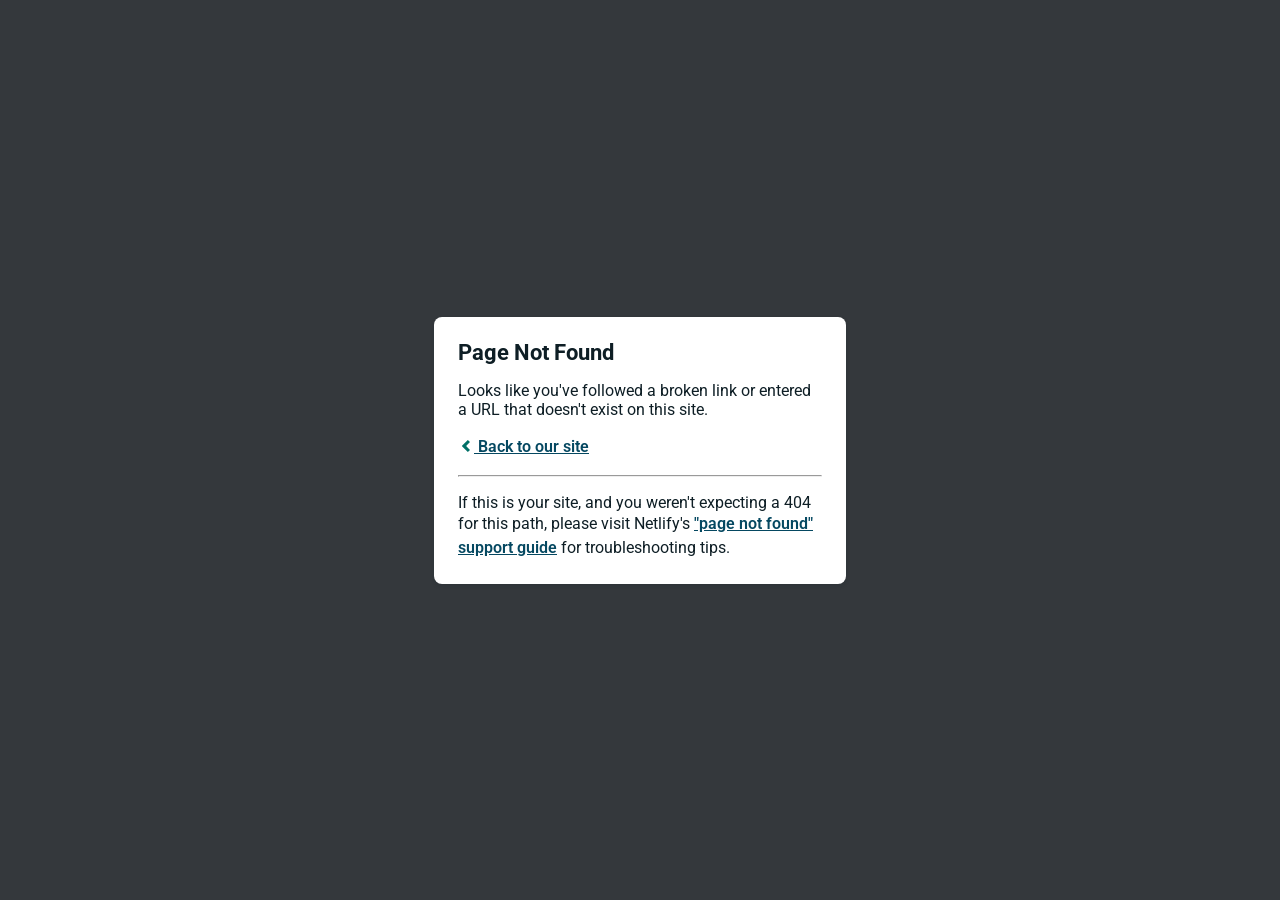
<file: Seyi app/assets/img/portfolio/index.html>
<!DOCTYPE html>
<html>
  <head>
    <meta charset="utf-8">
    <meta name="viewport" content="width=device-width, initial-scale=1.0, maximum-scale=1.0, user-scalable=no">

    <title>Page Not Found</title>
    <link href='https://fonts.googleapis.com/css?family=Roboto:400,700&subset=latin,latin-ext' rel='stylesheet' type='text/css'>
    <style>
    body {
      font-family: -apple-system, BlinkMacSystemFont, "Segoe UI", Roboto, Helvetica, Arial, sans-serif, "Apple Color Emoji", "Segoe UI Emoji", "Segoe UI Symbol";
      background: rgb(52, 56, 60);
      color: white;
      overflow: hidden;
      margin: 0;
      padding: 0;
    }

    h1 {
      margin: 0;
      font-size: 22px;
      line-height: 24px;
    }

    .main {
      position: relative;
      display: flex;
      flex-direction: column;
      align-items: center;
      justify-content: center;
      height: 100vh;
      width: 100vw;
    }

    .card {
      position: relative;
      display: flex;
      flex-direction: column;
      width: 75%;
      max-width: 364px;
      padding: 24px;
      background: white;
      color: rgb(14, 30, 37);
      border-radius: 8px;
      box-shadow: 0 2px 4px 0 rgba(14, 30, 37, .16);
    }

    a {
      margin: 0;
      font-weight: 600;
      line-height: 24px;
      color: #054861;
    }

    a svg {
      position: relative;
      top: 2px;
    }

    a:hover,
    a:focus {
      text-decoration: none;
    }

    a:hover svg path{
      fill: #007067;
    }

    p:last-of-type {
      margin-bottom: 0;
    }

    </style>
  </head>
  <body>
    <div class="main">
      <div class="card">
        <div class="header">
          <h1>Page Not Found</h1>
        </div>
        <div class="body">
          <p>Looks like you've followed a broken link or entered a URL that doesn't exist on this site.</p>
          <p>
            <a id="back-link" href="/">
              <svg xmlns="http://www.w3.org/2000/svg" width="16" height="16" viewBox="0 0 16 16">
                <path fill="#007067" d="M11.9998836,4.09370803 L8.55809517,7.43294953 C8.23531459,7.74611298 8.23531459,8.25388736 8.55809517,8.56693769 L12,11.9062921 L9.84187871,14 L4.24208544,8.56693751 C3.91930485,8.25388719 3.91930485,7.74611281 4.24208544,7.43294936 L9.84199531,2 L11.9998836,4.09370803 Z"/>
              </svg>
              Back to our site
             </a>
          </p>
          <hr><p>If this is your site, and you weren't expecting a 404 for this path, please visit Netlify's <a href="https://answers.netlify.com/t/support-guide-i-ve-deployed-my-site-but-i-still-see-page-not-found/125?utm_source=404page&utm_campaign=community_tracking">"page not found" support guide</a> for troubleshooting tips.
          </p>
        </div>
      </div>
    </div>
    <script>
      (function() {
        if (document.referrer && document.location.host && document.referrer.match(new RegExp("^https?://" + document.location.host))) {
          document.getElementById("back-link").setAttribute("href", document.referrer);
        }
      })();
    </script>
  </body>
</html>
</file>
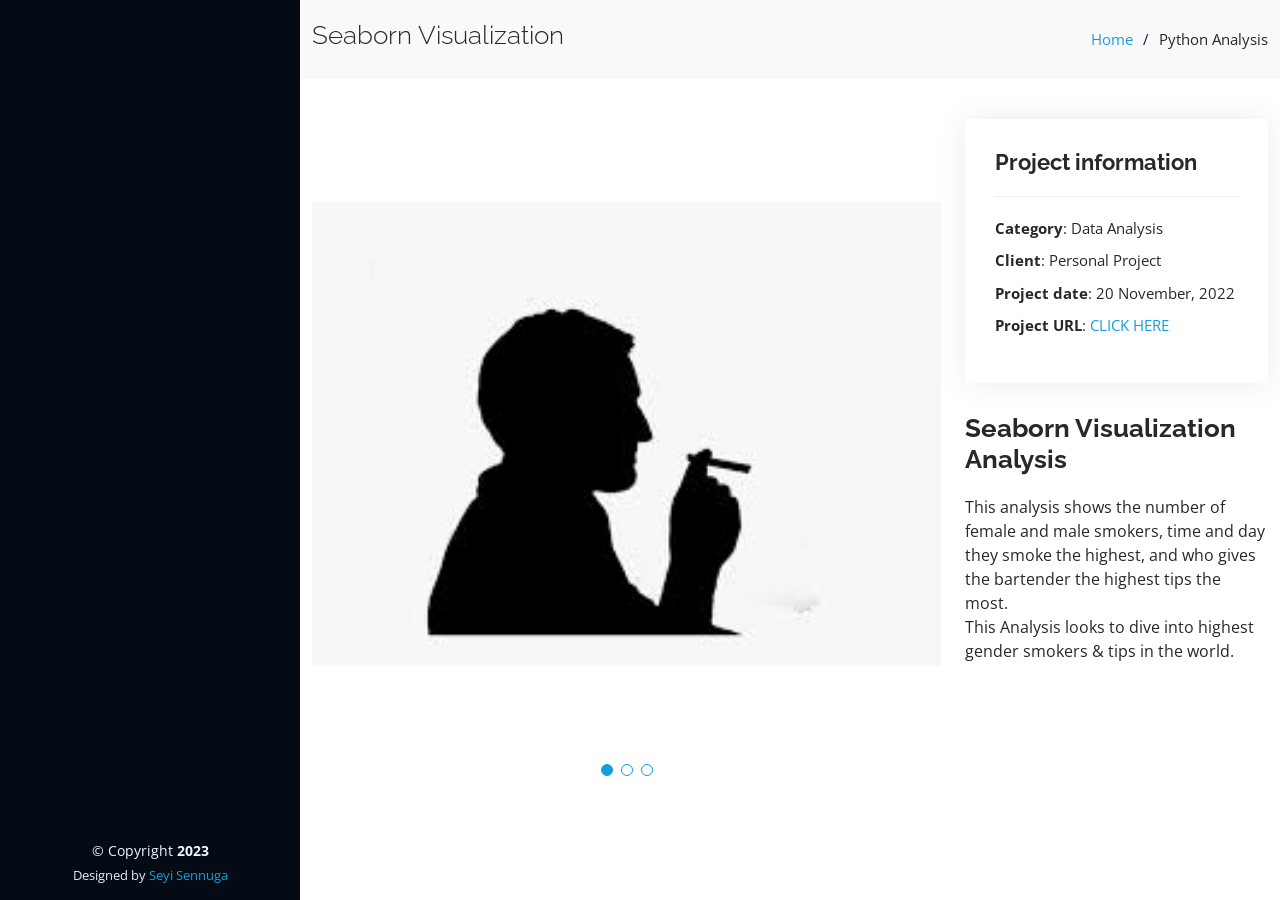
<file: Seyi app/chicagocrime.html>
<!DOCTYPE html>
<html lang="en">



<head>
  <meta charset="utf-8">
  <meta content="width=device-width, initial-scale=1.0" name="viewport">

  <title>Highest No. of smoking genders </title>
  <meta content="" name="description">
  <meta content="" name="keywords">

  <!-- Favicons -->
  <link href="assets/img/Gtech 3d.png" rel="icon">
  <link href="assets/img/apple-touch-icon.png" rel="apple-touch-icon">

  <!-- Google Fonts -->
  <link href="https://fonts.googleapis.com/css?family=Open+Sans:300,300i,400,400i,600,600i,700,700i|Raleway:300,300i,400,400i,500,500i,600,600i,700,700i|Poppins:300,300i,400,400i,500,500i,600,600i,700,700i" rel="stylesheet">

  <!-- Vendor CSS Files -->
  <link href="assets/vendor/aos/aos.css" rel="stylesheet">
  <link href="assets/vendor/bootstrap/css/bootstrap.min.css" rel="stylesheet">
  <link href="assets/vendor/bootstrap-icons/bootstrap-icons.css" rel="stylesheet">
  <link href="assets/vendor/boxicons/css/boxicons.min.css" rel="stylesheet">
  <link href="assets/vendor/glightbox/css/glightbox.min.css" rel="stylesheet">
  <link href="assets/vendor/swiper/swiper-bundle.min.css" rel="stylesheet">

  <!-- Template Main CSS File -->
  <link href="assets/css/style.css" rel="stylesheet">

  <!-- =======================================================
  * Template Name: iPortfolio - v3.9.1
  * Template URL: https://bootstrapmade.com/iportfolio-bootstrap-portfolio-websites-template/
  * Author: BootstrapMade.com
  * License: https://bootstrapmade.com/license/
  ======================================================== -->
</head>

<body>

  <!-- ======= Mobile nav toggle button ======= -->
  <i class="bi bi-list mobile-nav-toggle d-xl-none"></i>

  <!-- ======= Header ======= -->
  <header id="header">
    <div class="d-flex flex-column">

      <div class="profile">
        <!-- <img src="assets/img/Mypics.jpg" alt="" class="img-fluid rounded-circle"> -->
        <!-- <h1 class="text-light"><a href="index-2.html">Seyi Sennuga</a></h1> -->
        <!-- <div class="social-links mt-3 text-center"> -->
          <!-- <a href="https://twitter.com/D_Gentle01" class="twitter"><i class="bx bxl-twitter"></i></a> -->
          <!-- <a href="#" class="facebook"><i class="bx bxl-facebook"></i></a> -->
          <!-- <a href="#" class="instagram"><i class="bx bxl-instagram"></i></a> -->
          <!-- <a href="#" class="google-plus"><i class="bx bxl-skype"></i></a> -->
          <!-- <a href="https://www.linkedin.com/in/seyi-sennuga-92a13a233" class="linkedin"><i class="bx bxl-linkedin"></i></a> -->
        </div>
      </div>

      <nav id="navbar" class="nav-menu navbar">
        <ul>
          <!-- <li><a href="index-2.html" class="nav-link scrollto active"><i class="bx bx-home"></i> <span>Home</span></a></li> -->
          <!-- <li><a href="about.html" class="nav-link scrollto"><i class="bx bx-user"></i> <span>About</span></a></li> -->
          <!-- <li><a href="index-2.html" class="nav-link scrollto"><i class="bx bx-book-content"></i> <span>Portfolio</span></a></li> -->
          <!-- <li><a href="services.html" class="nav-link scrollto"><i class="bx bx-server"></i> <span>Services</span></a></li> -->
          <!-- <li><a href="contact.html" class="nav-link scrollto"><i class="bx bx-envelope"></i> <span>Contact</span></a></li> -->
        </ul>
      </nav><!-- .nav-menu -->
    </div>
  </header><!-- End Header -->

  <main id="main">

    <!-- ======= Breadcrumbs ======= -->
    <section id="breadcrumbs" class="breadcrumbs">
      <div class="container">

        <div class="d-flex justify-content-between align-items-center">
          <h2>Seaborn Visualization</h2>
          <ol>
            <li><a href="index-2.html">Home</a></li>
            <li>Python Analysis</li>
          </ol>
        </div>

      </div>
    </section><!-- End Breadcrumbs -->

    <!-- ======= Portfolio Details Section ======= -->
    <section id="portfolio-details" class="portfolio-details">
      <div class="container">

        <div class="row gy-4">

          <div class="col-lg-8">
            <div class="portfolio-details-slider swiper">
              <div class="swiper-wrapper align-items-center">

                <div class="swiper-slide">
                  <img src="assets/img/portfolio/Man smoking.jpg" alt="">
                </div>

                <div class="swiper-slide">
                  <img src="assets/img/portfolio/Woman smoking.png" alt="">
                </div>

                <div class="swiper-slide">
                  <img src="assets/img/portfolio/No smoking.png" alt="">
                </div>

              </div>
              <div class="swiper-pagination"></div>
            </div>
          </div>

          <div class="col-lg-4">
            <div class="portfolio-info">
              <h3>Project information</h3>
              <ul>
                <li><strong>Category</strong>: Data Analysis</li>
                <li><strong>Client</strong>: Personal Project</li>
                <li><strong>Project date</strong>: 20 November, 2022</li>

                <html><head>

                <!-- <iframe src="https://drive.google.com/file/d/1GyqX_6iWLRo65GssVF5x1DUHDLbyh9ut/view?usp=share_link" width="100%" height="100%">CLICK HERE</iframe> -->
                <li><strong>Project URL</strong>: <a href="https://drive.google.com/file/d/1GyqX_6iWLRo65GssVF5x1DUHDLbyh9ut/view?usp=share_link">CLICK HERE</a></li>
              </ul>
            </div>
            <div class="portfolio-description">
              <h2>Seaborn Visualization Analysis</h2>
              <p>
                This analysis shows the number of female and male smokers, time and day they smoke the highest, and who gives the bartender the highest tips the most. 
              <br>This Analysis looks to dive into highest gender smokers & tips in the world.</br>
          </div>

        </div>

      </div>
    </section><!-- End Portfolio Details Section -->

  </main><!-- End #main -->

  <!-- ======= Footer ======= -->
  <footer id="footer">
    <div class="container">
      <div class="copyright">
        &copy; Copyright <strong><span>2023</span></strong>
      </div>
      <div class="credits">
        <!-- All the links in the footer should remain intact. -->
        <!-- You can delete the links only if you purchased the pro version. -->
        <!-- Licensing information: https://bootstrapmade.com/license/ -->
        <!-- Purchase the pro version with working PHP/AJAX contact form: https://bootstrapmade.com/iportfolio-bootstrap-portfolio-websites-template/ -->
        Designed by <a href="https://www.gentletechs.com">Seyi Sennuga</a>
      </div>
    </div>
  </footer><!-- End  Footer -->

  <a href="#" class="back-to-top d-flex align-items-center justify-content-center"><i class="bi bi-arrow-up-short"></i></a>

  <!-- Vendor JS Files -->
  <script src="assets/vendor/purecounter/purecounter_vanilla.js"></script>
  <script src="assets/vendor/aos/aos.js"></script>
  <script src="assets/vendor/bootstrap/js/bootstrap.bundle.min.js"></script>
  <script src="assets/vendor/glightbox/js/glightbox.min.js"></script>
  <script src="assets/vendor/isotope-layout/isotope.pkgd.min.js"></script>
  <script src="assets/vendor/swiper/swiper-bundle.min.js"></script>
  <script src="assets/vendor/typed.js/typed.min.js"></script>
  <script src="assets/vendor/waypoints/noframework.waypoints.js"></script>
  <script src="assets/vendor/php-email-form/validate.js"></script>

  <!-- Template Main JS File -->
  <script src="assets/js/main.js"></script>

</body>


</html>
</file>
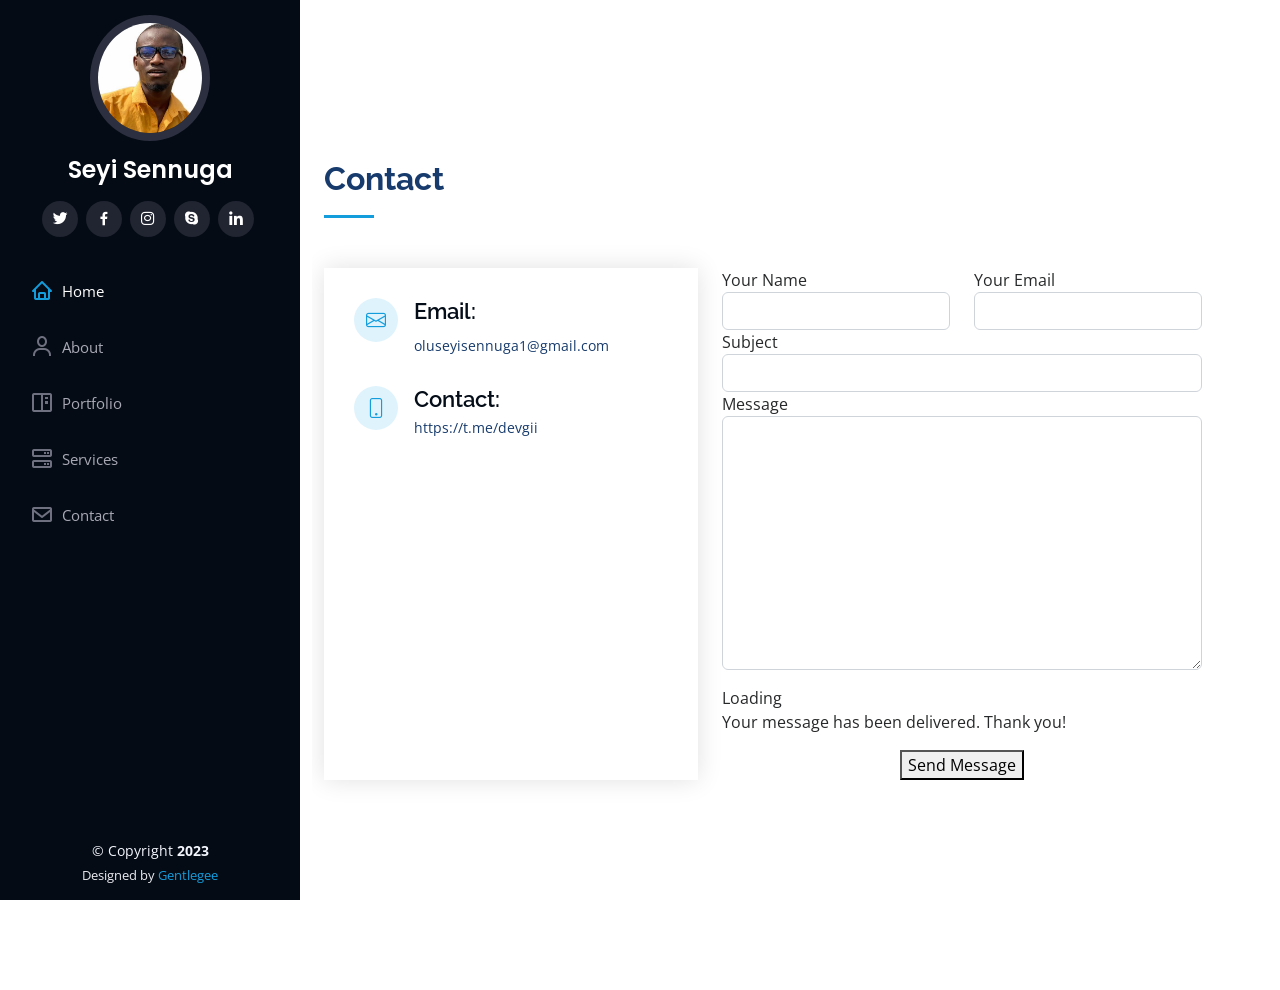
<file: Seyi app/contact.html>
<!DOCTYPE html>
<html lang="en">

<head>
  <meta charset="utf-8">
  <meta content="width=device-width, initial-scale=1.0" name="viewport">

  <title>Contact</title>
  <meta content="" name="description">
  <meta content="" name="keywords">

  <!-- Favicons -->
  <link href="assets/img/Gtech 3d.png" rel="icon">
  <link href="assets/img/apple-touch-icon.png" rel="apple-touch-icon">

  <!-- Google Fonts -->
  <link href="https://fonts.googleapis.com/css?family=Open+Sans:300,300i,400,400i,600,600i,700,700i|Raleway:300,300i,400,400i,500,500i,600,600i,700,700i|Poppins:300,300i,400,400i,500,500i,600,600i,700,700i" rel="stylesheet">

  <!-- Vendor CSS Files -->
  <link href="assets/vendor/aos/aos.css" rel="stylesheet">
  <link href="assets/vendor/bootstrap/css/bootstrap.min.css" rel="stylesheet">
  <link href="assets/vendor/bootstrap-icons/bootstrap-icons.css" rel="stylesheet">
  <link href="assets/vendor/boxicons/css/boxicons.min.css" rel="stylesheet">
  <link href="assets/vendor/glightbox/css/glightbox.min.css" rel="stylesheet">
  <link href="assets/vendor/swiper/swiper-bundle.min.css" rel="stylesheet">

  <!-- Template Main CSS File -->
  <link href="assets/css/style.css" rel="stylesheet">

  <!-- =======================================================
  * Template Name: iPortfolio - v3.9.1
  * Template URL: https://bootstrapmade.com/iportfolio-bootstrap-portfolio-websites-template/
  * Author: BootstrapMade.com
  * License: https://bootstrapmade.com/license/
  ======================================================== -->
</head>

<body>

  <!-- ======= Mobile nav toggle button ======= -->
  <i class="bi bi-list mobile-nav-toggle d-xl-none"></i>

  <!-- ======= Header ======= -->
  <header id="header">
    <div class="d-flex flex-column">

      <div class="profile">
        <img src="assets/img/Mypics.jpg" alt="" class="img-fluid rounded-circle">
        <h1 class="text-light"><a href="index-2.html">Seyi Sennuga</a></h1>
        <div class="social-links mt-3 text-center">
          <a href="https://twitter.com/D_gentle01" class="twitter"><i class="bx bxl-twitter"></i></a>
          <a href="#" class="facebook"><i class="bx bxl-facebook"></i></a>
          <a href="#" class="instagram"><i class="bx bxl-instagram"></i></a>
          <a href="#" class="google-plus"><i class="bx bxl-skype"></i></a>
          <a href="https://www.linkedin.com/in/seyi-sennuga-92a13a233" class="linkedin"><i class="bx bxl-linkedin"></i></a>
        </div>
      </div>

      <nav id="navbar" class="nav-menu navbar">
        <ul>
          <li><a href="/Seyi app/index.html" class="nav-link scrollto active"><i class="bx bx-home"></i> <span>Home</span></a></li>
          <li><a href="about.html" class="nav-link scrollto"><i class="bx bx-user"></i> <span>About</span></a></li>
      
          <li><a href="index-2.html" class="nav-link scrollto"><i class="bx bx-book-content"></i> <span>Portfolio</span></a></li>
          <li><a href="services.html" class="nav-link scrollto"><i class="bx bx-server"></i> <span>Services</span></a></li>
          <li><a href="contact.html" class="nav-link scrollto"><i class="bx bx-envelope"></i> <span>Contact</span></a></li>
        </ul>
      </nav><!-- .nav-menu -->
    </div>
  </header><!-- End Header -->

  <main id="main">

    <!-- ======= Breadcrumbs ======= -->

    <section class="inner-page">
      <div class="container">
        <section id="contact" class="contact">
          <div class="container">
    
            <div class="section-title">
              <h2>Contact</h2>
              <p></p>
            </div>
    
            <div class="row" data-aos="fade-in">
    
              <div class="col-lg-5 d-flex align-items-stretch">
                <div class="info">
                  <div class="address">
                    <!-- <i class="bi bi-geo-alt"></i> -->
                    <!-- <h4>Location:</h4>
                    <p>Ibadan, Nigeria</p> -->
                  </div>
    
                  <div class="email">
                    <i class="bi bi-envelope"></i>
                    <h4>Email:</h4>
                    <p>oluseyisennuga1@gmail.com</p>
                  </div>
    
                  <div class="phone">
                    <i class="bi bi-phone"></i>
                    <h4>Contact:</h4>
                    <p>https://t.me/devgii</p>
                  </div>
    
                  
                </div>
    
              </div>
    
              <div class="col-lg-7 mt-5 mt-lg-0 d-flex align-items-stretch">
                <form action=\"forms/contact.php\" method=\"post\" role=\"form\" class=\"php-email-form\">
                  <div class="row">
                    <div class="form-group col-md-6">
                      <label for="name">Your Name</label>
                      <input type="text" name="name" class="form-control" id="name" required>
                    </div>
                    <div class="form-group col-md-6">
                      <label for="name">Your Email</label>
                      <input type="email" class="form-control" name="email" id="email" required>
                    </div>
                  </div>
                  <div class="form-group">
                    <label for="name">Subject</label>
                    <input type="text" class="form-control" name="subject" id="subject" required>
                  </div>
                  <div class="form-group">
                    <label for="name">Message</label>
                    <textarea class="form-control" name="message" rows="10" required></textarea>
                  </div>
                  <div class="my-3">
                    <div class="loading">Loading</div>
                    <div class="error-message"></div>
                    <div class="sent-message">Your message has been delivered. Thank you!</div>
                  </div>
                  <div class="text-center"><button type="submit">Send Message</button></div>
                </form>
              </div>
    
            </div>
    
          </div>
      </div>
    </section>

  </main><!-- End #main -->

  <!-- ======= Footer ======= -->
  <footer id="footer">
    <div class="container">
      <div class="copyright">
        &copy; Copyright <strong><span>2023</span></strong>
      </div>
      <div class="credits">
        <!-- All the links in the footer should remain intact. -->
        <!-- You can delete the links only if you purchased the pro version. -->
        <!-- Licensing information: https://bootstrapmade.com/license/ -->
        <!-- Purchase the pro version with working PHP/AJAX contact form: https://bootstrapmade.com/iportfolio-bootstrap-portfolio-websites-template/ -->
        Designed by <a href="https://gentletechs.com">Gentlegee</a>
      </div>
    </div>
  </footer><!-- End  Footer -->

  <a href="#" class="back-to-top d-flex align-items-center justify-content-center"><i class="bi bi-arrow-up-short"></i></a>

  <!-- Vendor JS Files -->
  <script src="assets/vendor/purecounter/purecounter_vanilla.js"></script>
  <script src="assets/vendor/aos/aos.js"></script>
  <script src="assets/vendor/bootstrap/js/bootstrap.bundle.min.js"></script>
  <script src="assets/vendor/glightbox/js/glightbox.min.js"></script>
  <script src="assets/vendor/isotope-layout/isotope.pkgd.min.js"></script>
  <script src="assets/vendor/swiper/swiper-bundle.min.js"></script>
  <script src="assets/vendor/typed.js/typed.min.js"></script>
  <script src="assets/vendor/waypoints/noframework.waypoints.js"></script>
  <script src="assets/vendor/php-email-form/validate.js"></script>

  <!-- Template Main JS File -->
  <script src="assets/js/main.js"></script>

</body>


</html>
</file>
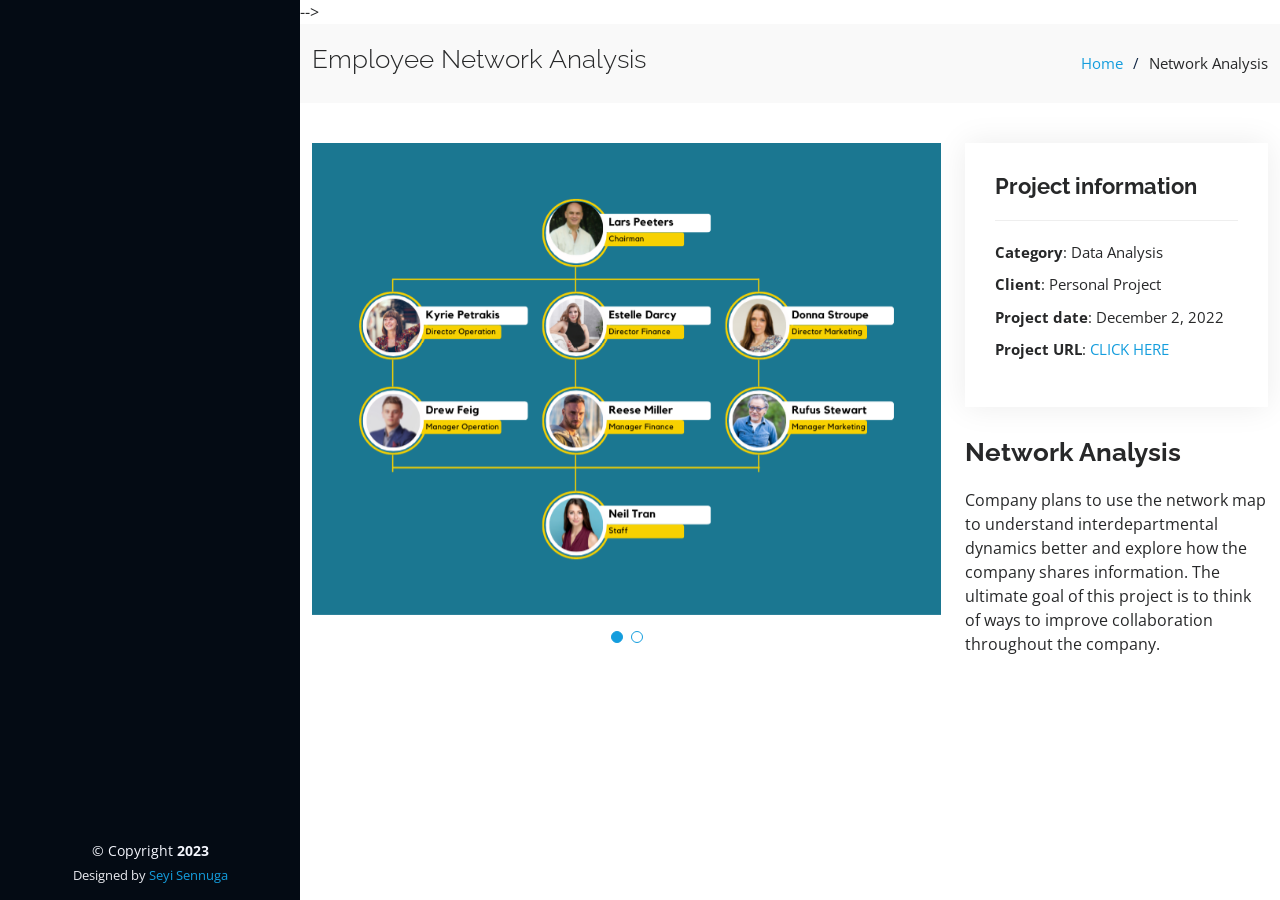
<file: Seyi app/network.html>
<!DOCTYPE html>
<html lang="en">


<head>
  <meta charset="utf-8">
  <meta content="width=device-width, initial-scale=1.0" name="viewport">

  <title>Portfolio Details </title>
  <meta content="" name="description">
  <meta content="" name="keywords">

  <!-- Favicons -->
  <link href="assets/img/Gtech 3d.png" rel="icon">
  <link href="assets/img/apple-touch-icon.png" rel="apple-touch-icon">

  <!-- Google Fonts -->
  <link href="https://fonts.googleapis.com/css?family=Open+Sans:300,300i,400,400i,600,600i,700,700i|Raleway:300,300i,400,400i,500,500i,600,600i,700,700i|Poppins:300,300i,400,400i,500,500i,600,600i,700,700i" rel="stylesheet">

  <!-- Vendor CSS Files -->
  <link href="assets/vendor/aos/aos.css" rel="stylesheet">
  <link href="assets/vendor/bootstrap/css/bootstrap.min.css" rel="stylesheet">
  <link href="assets/vendor/bootstrap-icons/bootstrap-icons.css" rel="stylesheet">
  <link href="assets/vendor/boxicons/css/boxicons.min.css" rel="stylesheet">
  <link href="assets/vendor/glightbox/css/glightbox.min.css" rel="stylesheet">
  <link href="assets/vendor/swiper/swiper-bundle.min.css" rel="stylesheet">

  <!-- Template Main CSS File -->
  <link href="assets/css/style.css" rel="stylesheet">

  <!-- =======================================================
  * Template Name: iPortfolio - v3.9.1
  * Template URL: https://bootstrapmade.com/iportfolio-bootstrap-portfolio-websites-template/
  * Author: BootstrapMade.com
  * License: https://bootstrapmade.com/license/
  ======================================================== -->
</head>

<body>

  <!-- ======= Mobile nav toggle button ======= -->
  <i class="bi bi-list mobile-nav-toggle d-xl-none"></i>

  <!-- ======= Header ======= -->
  <header id="header">
    <div class="d-flex flex-column">

      <!-- <div class="profile">
        <img src="assets/img/Gtech 3d Canva.png" alt="" class="img-fluid rounded-circle">
        <h1 class="text-light"><a href="index-2.html">Seyi Sennuga</a></h1>
        <div class="social-links mt-3 text-center">
          <a href="https://twitter.com/D_gentle01" class="twitter"><i class="bx bxl-twitter"></i></a>
          <a href="#" class="facebook"><i class="bx bxl-facebook"></i></a>
          <a href="#" class="instagram"><i class="bx bxl-instagram"></i></a>
          <a href="#" class="google-plus"><i class="bx bxl-skype"></i></a>
          <a href="https://www.linkedin.com/in/seyi-sennuga-92a13a233" class="linkedin"><i class="bx bxl-linkedin"></i></a>
        </div>
      </div>

      <nav id="navbar" class="nav-menu navbar">
        <ul>
          <li><a href="index-2.html" class="nav-link scrollto active"><i class="bx bx-home"></i> <span>Home</span></a></li>
          <li><a href="about.html" class="nav-link scrollto"><i class="bx bx-user"></i> <span>About</span></a></li>
          <li><a href="index-2.html" class="nav-link scrollto"><i class="bx bx-book-content"></i> <span>Portfolio</span></a></li>
          <li><a href="services.html" class="nav-link scrollto"><i class="bx bx-server"></i> <span>Services</span></a></li>
          <li><a href="contact.html" class="nav-link scrollto"><i class="bx bx-envelope"></i> <span>Contact</span></a></li>
        </ul>
      </nav><!-- .nav-menu -->
    </div>
  </header><!-- End Header -->

  <main id="main"> -->

    <!-- ======= Breadcrumbs ======= -->
    <section id="breadcrumbs" class="breadcrumbs">
      <div class="container">

        <div class="d-flex justify-content-between align-items-center">
          <h2>Employee Network Analysis</h2>
          <ol>
            <li><a href="index-2.html">Home</a></li>
            <li>Network Analysis</li>
          </ol>
        </div>

      </div>
    </section><!-- End Breadcrumbs -->

    <!-- ======= Portfolio Details Section ======= -->
    <section id="portfolio-details" class="portfolio-details">
      <div class="container">

        <div class="row gy-4">

          <div class="col-lg-8">
            <div class="portfolio-details-slider swiper">
              <div class="swiper-wrapper align-items-center">

                <div class="swiper-slide">
                  <img src="assets/img/portfolio/netanal2.png" alt="">
                </div>

                <div class="swiper-slide">
                  <img src="assets/img/portfolio/netanal.png" alt="">
                </div>

                

              </div>
              <div class="swiper-pagination"></div>
            </div>
          </div>

          <div class="col-lg-4">
            <div class="portfolio-info">
              <h3>Project information</h3>
              <ul>
                <li><strong>Category</strong>: Data Analysis</li>
                <li><strong>Client</strong>: Personal Project</li>
                <li><strong>Project date</strong>: December 2, 2022</li>
                <li><strong>Project URL</strong>: <a href="loyee-network-analysis-with-r">CLICK HERE</a></li>
              </ul>
            </div>
            <div class="portfolio-description">
              <h2>Network Analysis</h2>
              <p> Company plans to use the network map to understand interdepartmental dynamics better and explore how the company shares information. The ultimate goal of this project is to think of ways to improve collaboration throughout the company.</p>
                
          </div>

        </div>

      </div>
    </section><!-- End Portfolio Details Section -->

  </main><!-- End #main -->

  <!-- ======= Footer ======= -->
  <footer id="footer">
    <div class="container">
      <div class="copyright">
        &copy; Copyright <strong><span>2023</span></strong>
      </div>
      <div class="credits">
        <!-- All the links in the footer should remain intact. -->
        <!-- You can delete the links only if you purchased the pro version. -->
        <!-- Licensing information: https://bootstrapmade.com/license/ -->
        <!-- Purchase the pro version with working PHP/AJAX contact form: https://bootstrapmade.com/iportfolio-bootstrap-portfolio-websites-template/ -->
        Designed by <a href="https://gentletechs.com">Seyi Sennuga</a>
      </div>
    </div>
  </footer><!-- End  Footer -->

  <a href="#" class="back-to-top d-flex align-items-center justify-content-center"><i class="bi bi-arrow-up-short"></i></a>

  <!-- Vendor JS Files -->
  <script src="assets/vendor/purecounter/purecounter_vanilla.js"></script>
  <script src="assets/vendor/aos/aos.js"></script>
  <script src="assets/vendor/bootstrap/js/bootstrap.bundle.min.js"></script>
  <script src="assets/vendor/glightbox/js/glightbox.min.js"></script>
  <script src="assets/vendor/isotope-layout/isotope.pkgd.min.js"></script>
  <script src="assets/vendor/swiper/swiper-bundle.min.js"></script>
  <script src="assets/vendor/typed.js/typed.min.js"></script>
  <script src="assets/vendor/waypoints/noframework.waypoints.js"></script>
  <script src="assets/vendor/php-email-form/validate.js"></script>

  <!-- Template Main JS File -->
  <script src="assets/js/main.js"></script>

</body>


</html>
</file>
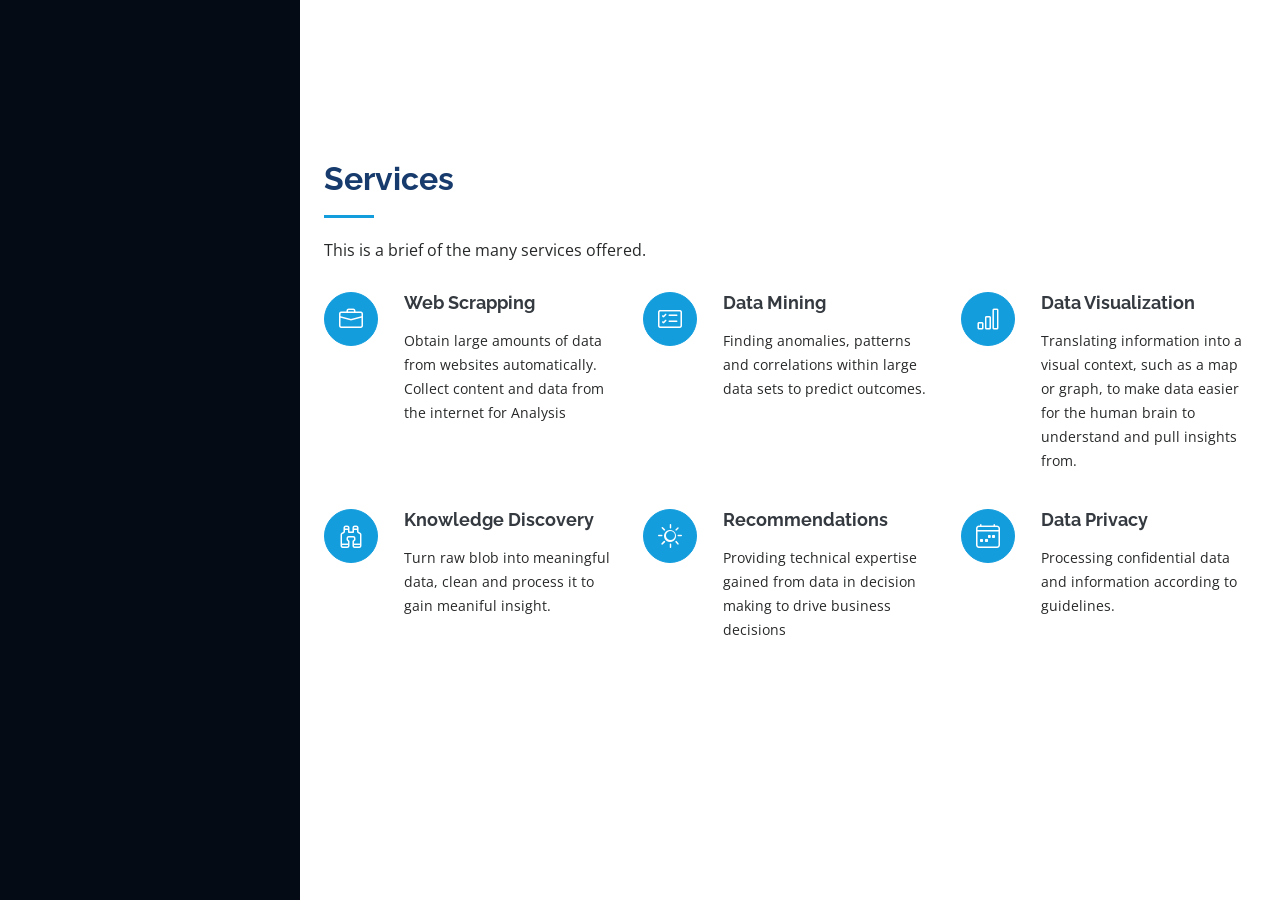
<file: Seyi app/services.html>
<!DOCTYPE html>
<html lang="en">


<!-- Mirrored from bukioffor.netlify.app/services.html by HTTrack Website Copier/3.x [XR&CO'2014], Fri, 24 Mar 2023 23:49:03 GMT -->
<!-- Added by HTTrack --><meta http-equiv="content-type" content="text/html;charset=UTF-8" /><!-- /Added by HTTrack -->
<head>
  <meta charset="utf-8">
  <meta content="width=device-width, initial-scale=1.0" name="viewport">

  <title>Services</title>
  <meta content="" name="description">
  <meta content="" name="keywords">

  <!-- Favicons -->
  <link href="/Seyi app/assets/img/Gtech 3d.png" rel="icon">
  <link href="/Seyi app/assets/img/apple-touch-icon.png" rel="apple-touch-icon">

  <!-- Google Fonts -->
  <link href="https://fonts.googleapis.com/css?family=Open+Sans:300,300i,400,400i,600,600i,700,700i|Raleway:300,300i,400,400i,500,500i,600,600i,700,700i|Poppins:300,300i,400,400i,500,500i,600,600i,700,700i" rel="stylesheet">

  <!-- Vendor CSS Files -->
  <link href="assets/vendor/aos/aos.css" rel="stylesheet">
  <link href="assets/vendor/bootstrap/css/bootstrap.min.css" rel="stylesheet">
  <link href="assets/vendor/bootstrap-icons/bootstrap-icons.css" rel="stylesheet">
  <link href="assets/vendor/boxicons/css/boxicons.min.css" rel="stylesheet">
  <link href="assets/vendor/glightbox/css/glightbox.min.css" rel="stylesheet">
  <link href="assets/vendor/swiper/swiper-bundle.min.css" rel="stylesheet">

  <!-- Template Main CSS File -->
  <link href="/Seyi app/assets/css/style.css" rel="stylesheet">

  <!-- =======================================================
  * Template Name: iPortfolio - v3.9.1
  * Template URL: https://bootstrapmade.com/iportfolio-bootstrap-portfolio-websites-template/
  * Author: BootstrapMade.com
  * License: https://bootstrapmade.com/license/
  ======================================================== -->
</head>

<body>

  <!-- ======= Mobile nav toggle button ======= -->
  <i class="bi bi-list mobile-nav-toggle d-xl-none"></i>

  <!-- ======= Header ======= -->
  <header id="header">
    <div class="d-flex flex-column">

      <!-- <div class="profile">
 <img src="/Seyi app/assets/img/top.jpg" alt="" class="img-fluid rounded-circle">
        <h1 class="text-light"><a href="index-2.html">Ebuka Offor</a></h1>
        <div class="social-links mt-3 text-center">
          <a href="https://twitter.com/buki_0" class="twitter"><i class="bx bxl-twitter"></i></a>
          <a href="#" class="facebook"><i class="bx bxl-facebook"></i></a>
          <a href="#" class="instagram"><i class="bx bxl-instagram"></i></a>
 <a href="#" class="google-plus"><i class="bx bxl-skype"></i></a>
          <a href="https://www.linkedin.com/in/ebuka-offor-574494254" class="linkedin"><i class="bx bxl-linkedin"></i></a>
        </div> -->
      </div>

      <nav id="navbar" class="nav-menu navbar">
        <!-- <ul>
          <li><a href="index-2.html" class="nav-link scrollto active"><i class="bx bx-home"></i> <span>Home</span></a></li>
          <li><a href="about.html" class="nav-link scrollto"><i class="bx bx-user"></i> <span>About</span></a></li>
      
 <li><a href="index-2.html" class="nav-link scrollto"><i class="bx bx-book-content"></i> <span>Portfolio</span></a></li>
          <li><a href="services.html" class="nav-link scrollto"><i class="bx bx-server"></i> <span>Services</span></a></li>
          <li><a href="contact.html" class="nav-link scrollto"><i class="bx bx-envelope"></i> <span>Contact</span></a></li> -->
        </ul>
      </nav><!-- .nav-menu -->
    </div>
  </header><!-- End Header -->

  <main id="main">

    <!-- ======= Breadcrumbs ======= -->

    <section class="inner-page">
      <div class="container">
        
        <section id="services" class="services">
          <div class="container">
    
            <div class="section-title">
              <h2>Services</h2>
              <p>This is a brief of the many services offered.</p>
            </div>
    
            <div class="row">
              <div class="col-lg-4 col-md-6 icon-box" data-aos="fade-up">
                <div class="icon"><i class="bi bi-briefcase"></i></div>
                <h4 class="title"><a href="#">Web Scrapping</a></h4>
                <p class="description">Obtain large amounts of data from websites automatically. Collect content and data from the internet for Analysis</p>
              </div>
              <div class="col-lg-4 col-md-6 icon-box" data-aos="fade-up" data-aos-delay="100">
                <div class="icon"><i class="bi bi-card-checklist"></i></div>
                <h4 class="title"><a href="#">Data Mining</a></h4>
                <p class="description">Finding anomalies, patterns and correlations within large data sets to predict outcomes. </p>
              </div>
              <div class="col-lg-4 col-md-6 icon-box" data-aos="fade-up" data-aos-delay="200">
                <div class="icon"><i class="bi bi-bar-chart"></i></div>
                <h4 class="title"><a href="#">Data Visualization</a></h4>
                <p class="description">Translating information into a visual context, such as a map or graph, to make data easier for the human brain to understand and pull insights from. </p>
              </div>
              <div class="col-lg-4 col-md-6 icon-box" data-aos="fade-up" data-aos-delay="300">
                <div class="icon"><i class="bi bi-binoculars"></i></div>
                <h4 class="title"><a href="#">Knowledge Discovery</a></h4>
                <p class="description">Turn raw blob into meaningful data, clean and process it to gain meaniful insight.</p>
              </div>
              <div class="col-lg-4 col-md-6 icon-box" data-aos="fade-up" data-aos-delay="400">
                <div class="icon"><i class="bi bi-brightness-high"></i></div>
                <h4 class="title"><a href="#">Recommendations</a></h4>
                <p class="description">Providing technical expertise gained from data in decision making to drive business decisions</p>
              </div>
              <div class="col-lg-4 col-md-6 icon-box" data-aos="fade-up" data-aos-delay="500">
                <div class="icon"><i class="bi bi-calendar4-week"></i></div>
                <h4 class="title"><a href="#">Data Privacy</a></h4>
                <p class="description">Processing confidential data and information according to guidelines.</p>
              </div>
            </div>
    
          </div>
        </section><!-- End Services Section -->




      </div>
    </section>

  </main><!-- End #main -->

  <a href="#" class="back-to-top d-flex align-items-center justify-content-center"><i class="bi bi-arrow-up-short"></i></a>

  <!-- Vendor JS Files -->
  <script src="assets/vendor/purecounter/purecounter_vanilla.js"></script>
  <script src="assets/vendor/aos/aos.js"></script>
  <script src="assets/vendor/bootstrap/js/bootstrap.bundle.min.js"></script>
  <script src="assets/vendor/glightbox/js/glightbox.min.js"></script>
  <script src="assets/vendor/isotope-layout/isotope.pkgd.min.js"></script>
  <script src="assets/vendor/swiper/swiper-bundle.min.js"></script>
  <script src="assets/vendor/typed.js/typed.min.js"></script>
  <script src="assets/vendor/waypoints/noframework.waypoints.js"></script>
  <script src="assets/vendor/php-email-form/validate.js"></script>

  <!-- Template Main JS File -->
  <script src="/Seyi app/assets/js/main.js"></script>

</body>


</html>
</file>
<file: Seyi app/assets/css/style.css>
/**
* Template Name: iPortfolio - v3.9.1
* Template URL: https://bootstrapmade.com/iportfolio-bootstrap-portfolio-websites-template/
* Author: BootstrapMade.com
* License: https://bootstrapmade.com/license/
*/

/*--------------------------------------------------------------
# General
--------------------------------------------------------------*/
body {
  font-family: "Open Sans", sans-serif;
  color: #272829;
} 

a {
  color: #149ddd;
  text-decoration: none;
}

a:hover {
  color: #37b3ed;
  text-decoration: none;
}

h1,
h2,
h3,
h4,
h5,
h6 {
  font-family: "Raleway", sans-serif;
}

/* Added padding to sections for better spacing */
section {
  padding: 80px 0; 
  overflow: hidden;
}

.section-title h2 {
  font-family: "Raleway", sans-serif;
  font-family: "Raleway", sans-serif;
}

/*--------------------------------------------------------------
# Back to top button
--------------------------------------------------------------*/
.back-to-top {
  position: fixed;
  visibility: hidden;
  opacity: 0;
  right: 15px;
  bottom: 15px;
  z-index: 996;
  background: #149ddd;
  width: 40px;
  height: 40px;
  border-radius: 50px;
  transition: all 0.4s;
}

.back-to-top i {
  font-size: 28px;
  color: #fff;
  line-height: 0;
}

.back-to-top:hover {
  background: #2eafec;
  color: #fff;
}

.back-to-top.active {
  visibility: visible;
  opacity: 1;
}

/*--------------------------------------------------------------
# Header
--------------------------------------------------------------*/
#header {
  position: fixed;
  top: 0;
  left: 0;
  bottom: 0;
  width: 300px;
  transition: all ease-in-out 0.5s;
  z-index: 9997;
  transition: all 0.5s;
  padding: 0 15px;
  background: #040b14;
  overflow-y: auto;
}

#header .profile img {
  margin: 15px auto;
  display: block;
  width: 120px;
  border: 8px solid #2c2f3f;
}

#header .profile h1 {
  font-size: 24px;
  margin: 0;
  padding: 0;
  font-weight: 600;
  -moz-text-align-last: center;
  text-align-last: center;
  font-family: "Poppins", sans-serif;
}

#header .profile h1 a,
#header .profile h1 a:hover {
  color: #fff;
  text-decoration: none;
}

#header .profile .social-links a {
  font-size: 18px;
  display: inline-block;
  background: #212431;
  color: #fff;
  line-height: 1;
  padding: 8px 0;
  margin-right: 4px;
  border-radius: 50%;
  text-align: center;
  width: 36px;
  height: 36px;
  transition: 0.3s;
}

#header .profile .social-links a:hover {
  background: #149ddd;
  color: #fff;
  text-decoration: none;
}

#main {
  margin-left: 300px;
}

@media (max-width: 1199px) {
  #header {
    left: -300px;
  }

  #main {
    margin-left: 0;
  }
}

/*--------------------------------------------------------------
# Navigation Menu
--------------------------------------------------------------*/
/* Desktop Navigation */
.nav-menu {
  padding: 30px 0 0 0;
}

.nav-menu * {
  margin: 0;
  padding: 0;
  list-style: none;
}

.nav-menu>ul>li {
  position: relative;
  white-space: nowrap;
}

.nav-menu a,
.nav-menu a:focus {
  display: flex;
  align-items: center;
  color: #a8a9b4;
  padding: 12px 15px;
  margin-bottom: 8px;
  transition: 0.3s;
  font-size: 15px;
}

.nav-menu a i,
.nav-menu a:focus i {
  font-size: 24px;
  padding-right: 8px;
  color: #6f7180;
}

.nav-menu a:hover,
.nav-menu .active,
.nav-menu .active:focus,
.nav-menu li:hover>a {
  text-decoration: none;
  color: #fff;
}

.nav-menu a:hover i,
.nav-menu .active i,
.nav-menu .active:focus i,
.nav-menu li:hover>a i {
  color: #149ddd;
}

/* Mobile Navigation */
.mobile-nav-toggle {
  position: fixed;
  right: 15px;
  top: 15px;
  z-index: 9998;
  border: 0;
  font-size: 24px;
  transition: all 0.4s;
  outline: none !important;
  background-color: #149ddd;
  color: #fff;
  width: 40px;
  height: 40px;
  display: inline-flex;
  align-items: center;
  justify-content: center;
  line-height: 0;
  border-radius: 50px;
  cursor: pointer;
}

.mobile-nav-active {
  overflow: hidden;
}

.mobile-nav-active #header {
  left: 0;
}

/*--------------------------------------------------------------
# Hero Section
--------------------------------------------------------------*/
#hero {
  width: 100%;
  height: 100vh;
  background: url("../img/bg analysis.jpg") top left ;
  background-size: 100% 100%;
}

#hero:before {
  content: "";
  background: rgba(5, 13, 24, 0.3);
  position: absolute;
  bottom: 0;
  top: 0;
  left: 0;
  right: 0;
  z-index: 1;
}

#hero .hero-container {
  position: relative;
  z-index: 2;
  min-width: 300px;
}

#hero h1 {
  margin: 0 0 10px 0;
  font-size: 64px;
  font-weight: 700;
  line-height: 56px;
  color: #fff;
}

#hero p {
  color: #fff;
  margin-bottom: 50px;
  font-size: 26px;
  font-family: "Poppins", sans-serif;
}

#hero p span {
  color: #fff;
  padding-bottom: 4px;
  letter-spacing: 1px;
  border-bottom: 3px solid #09a7f0;
}

@media (min-width: 1024px) {
  #hero {
    background-attachment: fixed;
  }
}

@media (max-width: 768px) {
  #hero h1 {
    font-size: 28px;
    line-height: 36px;
  }

  #hero h2 {
    font-size: 18px;
    line-height: 24px;
    margin-bottom: 30px;
  }
}

/*--------------------------------------------------------------
# Sections General
--------------------------------------------------------------*/
/* Removed default section padding and added it to general section styles */
  padding: 60px 0;
  overflow: hidden;
}

.section-bg {
  background: #f5f8fd;
}

.section-title {
  padding-bottom: 30px;
}

.section-title h2 {
  font-size: 32px;
  font-weight: bold;
  margin-bottom: 20px;
  padding-bottom: 20px;
  position: relative;
  color: #173b6c;
}

.section-title h2::after {
  content: "";
  position: absolute;
  display: block;
  width: 50px;
  height: 3px;
  background: #149ddd;
  bottom: 0;
  left: 0;
}

.section-title p {
  margin-bottom: 0;
}

/*--------------------------------------------------------------
# About
--------------------------------------------------------------*/
.about .content h3 {
  font-weight: 700;
  font-size: 26px;
  color: #173b6c;
}

.about .content ul {
  list-style: none;
  padding: 0;
}

.about .content ul li {
  margin-bottom: 20px;
  display: flex;
  align-items: center;
}

.about .content ul strong {
  margin-right: 10px;
}

.about .content ul i {
  font-size: 16px;
  margin-right: 5px;
  color: #149ddd;
  line-height: 0;
}

.about .content p:last-child {
  margin-bottom: 0;


/*--------------------------------------------------------------
# Facts
--------------------------------------------------------------*/
/* Adjusted padding for Facts section */
  padding-bottom: 30px;
}

.facts .known{
  font-weight: 600;
  display: block;
  margin-top: 20px;
  color: #122f57;
  font-size: 15px;
  font-family: "Poppins", sans-serif;
  transition: ease-in-out 0.3s;
}

.facts .count-box {
  padding: 30px;
  width: 100%;
}

.facts .count-box i {
  display: block;
  font-size: 44px;
  color: #149ddd;
  float: left;
  line-height: 0;
}

.facts .count-box span {
  font-size: 48px;
  line-height: 40px;
  display: block;
  font-weight: 700;
  color: #050d18;
  margin-left: 60px;
}

.facts .count-box p {
  padding: 15px 0 0 0;
  margin: 0 0 0 60px;
  font-family: "Raleway", sans-serif;
  font-size: 14px;
  color: #122f57;
}

.facts .count-box a {
  font-weight: 600;
  display: block;
  margin-top: 20px;
  color: #122f57;
  font-size: 15px;
  font-family: "Poppins", sans-serif;
  transition: ease-in-out 0.3s;
}

.facts .count-box a:hover {
  color: #1f5297;
}

/*--------------------------------------------------------------
# Skills
--------------------------------------------------------------*/
.skills {
  max-width: 68.75rem;
  margin: auto;
  text-align: center;
  margin-top: 2.5rem;
}

.skill-header {
  margin-bottom: 1rem;
}

.skills-wrapper img {
  padding: 1.25rem;
}

.icon {
  width: 11.875rem;
  height: 11.25rem;
}



.skills .progress {
  height: 60px;
  display: block;
  background: none;
  border-radius: 0;
}

.skills .progress .skill {
  padding: 0;
  margin: 0 0 6px 0;
  text-transform: uppercase;
  display: block;
  font-weight: 600;
  font-family: "Poppins", sans-serif;
  color: #050d18;
}

.skills .progress .skill .val {
  float: right;
  font-style: normal;
}

.skills .progress-bar-wrap {
  background: #dce8f8;
  height: 10px;
}

.skills .progress-bar {
  width: 1px;
  height: 10px;
  transition: 0.9s;
  background-color: #149ddd;
}

/* ------------------------------------------------------------
                      #ICON
------------------------------------------------------------*/
.icon .icon-card {
  background-color: #fff;
  border-radius: 11px;
  box-shadow: 0 3px 10px var(--secondary-shadow);
  padding: 20px;
  margin: 10px;
}

/*--------------------------------------------------------------
# Resume
--------------------------------------------------------------*/
.resume .resume-title {
  font-size: 26px;
  font-weight: 700;
  margin-top: 20px;
  margin-bottom: 20px;
  color: #050d18;
}

.resume .resume-item {
  padding: 0 0 20px 20px;
  margin-top: -2px;
  border-left: 2px solid #1f5297;
  position: relative;
}

.resume .resume-item h4 {
  line-height: 18px;
  font-size: 18px;
  font-weight: 600;
  text-transform: uppercase;
  font-family: "Poppins", sans-serif;
  color: #050d18;
  margin-bottom: 10px;
}

.resume .resume-item h5 {
  font-size: 16px;
  background: #e4edf9;
  padding: 5px 15px;
  display: inline-block;
  font-weight: 600;
  margin-bottom: 10px;
}

.resume .resume-item ul {
  padding-left: 20px;
}

.resume .resume-item ul li {
  padding-bottom: 10px;
}

.resume .resume-item:last-child {
  padding-bottom: 0;
}

.resume .resume-item::before {
  content: "";
  position: absolute;
  width: 16px;
  height: 16px;
  border-radius: 50px;
  left: -9px;
  top: 0;
  background: #fff;
  border: 2px solid #1f5297;
}

/*--------------------------------------------------------------
# Portfolio
--------------------------------------------------------------*/
/* Added slight margin to portfolio items */
.portfolio .portfolio-item {
  margin-bottom: 30px;
}

.portfolio #portfolio-flters {
  padding: 0;
  margin: 0 auto 35px auto;
  list-style: none;
  text-align: center;
  background: #fff;
  border-radius: 50px;
  padding: 2px 15px;
}

.portfolio #portfolio-flters li {
  cursor: pointer;
  display: inline-block;
  padding: 10px 15px 8px 15px;
  font-size: 14px;
  font-weight: 600;
  line-height: 1;
  text-transform: uppercase;
  color: #272829;
  margin-bottom: 5px;
  transition: all 0.3s ease-in-out;
}

.portfolio #portfolio-flters li:hover,
.portfolio #portfolio-flters li.filter-active {
  color: #149ddd;
}

.portfolio #portfolio-flters li:last-child {
  margin-right: 0;
}

.portfolio .portfolio-wrap {
  transition: 0.3s;
  position: relative;
  overflow: hidden;
  z-index: 1;
}

.portfolio .portfolio-wrap::before {
  content: "";
  background: rgba(255, 255, 255, 0.5);
  position: absolute;
  left: 0;
  right: 0;
  top: 0;
  bottom: 0;
  transition: all ease-in-out 0.3s;
  z-index: 2;
  opacity: 0;
}

.portfolio .portfolio-wrap .portfolio-links {
  opacity: 1;
  left: 0;
  right: 0;
  bottom: -60px;
  z-index: 3;
  position: absolute;
  transition: all ease-in-out 0.3s;
  display: flex;
  justify-content: center;
}

.portfolio .portfolio-wrap .portfolio-links a {
  color: #fff;
  font-size: 28px;
  text-align: center;
  background: rgba(20, 157, 221, 0.75);
  transition: 0.3s;
  width: 50%;
}

.portfolio .portfolio-wrap .portfolio-links a:hover {
  background: rgba(20, 157, 221, 0.95);
}

.portfolio .portfolio-wrap .portfolio-links a+a {
  border-left: 1px solid #37b3ed;
}

.portfolio .portfolio-wrap:hover::before {
  top: 0;
  left: 0;
  right: 0;
  bottom: 0;
  opacity: 1;
}

.portfolio .portfolio-wrap:hover .portfolio-links {
  opacity: 1;
  bottom: 0;
}

/*--------------------------------------------------------------
# Portfolio Details
--------------------------------------------------------------*/
.portfolio-details {
  padding-top: 40px;
}

.portfolio-details .portfolio-details-slider img {
  width: 100%;
}

.portfolio-details .portfolio-details-slider .swiper-pagination {
  margin-top: 20px;
  position: relative;
}

.portfolio-details .portfolio-details-slider .swiper-pagination .swiper-pagination-bullet {
  width: 12px;
  height: 12px;
  background-color: #fff;
  opacity: 1;
  border: 1px solid #149ddd;
}

.portfolio-details .portfolio-details-slider .swiper-pagination .swiper-pagination-bullet-active {
  background-color: #149ddd;
}

.portfolio-details .portfolio-info {
  padding: 30px;
  box-shadow: 0px 0 30px rgba(5, 13, 24, 0.08);
}

.portfolio-details .portfolio-info h3 {
  font-size: 22px;
  font-weight: 700;
  margin-bottom: 20px;
  padding-bottom: 20px;
  border-bottom: 1px solid #eee;
}

.portfolio-details .portfolio-info ul {
  list-style: none;
  padding: 0;
  font-size: 15px;
}

.portfolio-details .portfolio-info ul li+li {
  margin-top: 10px;
}

.portfolio-details .portfolio-description {
  padding-top: 30px;
}

.portfolio-details .portfolio-description h2 {
  font-size: 26px;
  font-weight: 700;
  margin-bottom: 20px;
}

.portfolio-details .portfolio-description p {
  padding: 0;
}

/*--------------------------------------------------------------
# Services
--------------------------------------------------------------*/
/* Adjusted margin for services icon box */
.services .icon-box {
  margin-bottom: 20px;
}

.services .icon {
  float: left;
  display: flex;
  align-items: center;
  justify-content: center;
  width: 54px;
  height: 54px;
  background: #149ddd;
  border-radius: 50%;
  transition: 0.5s;
  border: 1px solid #149ddd;
}

.services .icon i {
  color: #fff;
  font-size: 24px;
  line-height: 0;
}

.services .icon-box:hover .icon {
  background: #fff;
}

.services .icon-box:hover .icon i {
  color: #149ddd;
}

.services .title {
  margin-left: 80px;
  font-weight: 700;
  margin-bottom: 15px;
  font-size: 18px;
}

.services .title a {
  color: #343a40;
}

.services .title a:hover {
  color: #149ddd;
}

.services .description {
  margin-left: 80px;
  line-height: 24px;
  font-size: 14px;
}

/*--------------------------------------------------------------
# Testimonials
--------------------------------------------------------------*/
.testimonials .testimonials-carousel,
.testimonials .testimonials-slider {
  overflow: hidden;
}

.testimonials .testimonial-item {
  box-sizing: content-box;
  text-align: center;
  min-height: 320px;
}

.testimonials .testimonial-item .testimonial-img {
  width: 90px;
  border-radius: 50%;
  margin: 0 auto;
}

.testimonials .testimonial-item h3 {
  font-size: 18px;
  font-weight: bold;
  margin: 10px 0 5px 0;
  color: #111;
}

.testimonials .testimonial-item h4 {
  font-size: 14px;
  color: #999;
  margin: 0;
}

.testimonials .testimonial-item .quote-icon-left,
.testimonials .testimonial-item .quote-icon-right {
  color: #c3e8fa;
  font-size: 26px;
}

.testimonials .testimonial-item .quote-icon-left {
  display: inline-block;
  left: -5px;
  position: relative;
}

.testimonials .testimonial-item .quote-icon-right {
  display: inline-block;
  right: -5px;
  position: relative;
  top: 10px;
}

.testimonials .testimonial-item p {
  font-style: italic;
  margin: 0 15px 15px 15px;
  padding: 20px;
  background: #fff;
  position: relative;
  margin-bottom: 35px;
  border-radius: 6px;
  box-shadow: 0px 2px 15px rgba(0, 0, 0, 0.1);
}

.testimonials .testimonial-item p::after {
  content: "";
  width: 0;
  height: 0;
  border-top: 20px solid #fff;
  border-right: 20px solid transparent;
  border-left: 20px solid transparent;
  position: absolute;
  bottom: -20px;
  left: calc(50% - 20px);
}

.testimonials .swiper-pagination {
  margin-top: 20px;
  position: relative;
}

.testimonials .swiper-pagination .swiper-pagination-bullet {
  width: 12px;
  height: 12px;
  background-color: #fff;
  opacity: 1;
  border: 1px solid #149ddd;
}

.testimonials .swiper-pagination .swiper-pagination-bullet-active {
  background-color: #149ddd;
}

/*--------------------------------------------------------------
# Contact
--------------------------------------------------------------*/
/* Increased bottom padding for Contact section */
.contact {
  padding-bottom: 130px;
}

.contact .info {
  padding: 30px;
  background: #fff;
  width: 100%;
  box-shadow: 0 0 24px 0 rgba(0, 0, 0, 0.12);
}

.contact .info i {
  font-size: 20px;
  color: #149ddd;
  float: left;
  width: 44px;
  height: 44px;
  background: #dff3fc;
  display: flex;
  justify-content: center;
  align-items: center;
  border-radius: 50px;
  transition: all 0.3s ease-in-out;
}

.contact .info h4 {
  padding: 0 0 0 60px;
  font-size: 22px;
  font-weight: 600;
  margin-bottom: 5px;
  color: #050d18;
}

.contact .info p {
  padding: 0 0 10px 60px;
  margin-bottom: 20px;
  font-size: 14px;
  color: #173b6c;
}

.contact .info .email p {
  padding-top: 5px;
}

.contact .info .social-links {
  padding-left: 60px;
}

.contact .info .social-links a {
  font-size: 18px;
  display: inline-block;
  background: #333;
  color: #fff;
  line-height: 1;
  padding: 8px 0;
  border-radius: 50%;
  text-align: center;
  width: 36px;
  height: 36px;
  transition: 0.3s;
  margin-right: 10px;
}

.contact .info .social-links a:hover {
  background: #149ddd;
  color: #fff;
}

.contact .info .email:hover i,
.contact .info .address:hover i,
.contact .info .phone:hover i {
  background: #149ddd;
  color: #fff;
}

.contact .php-email-form {
  width: 100%;
  padding: 30px;
  background: #fff;
  box-shadow: 0 0 24px 0 rgba(0, 0, 0, 0.12);
}

.contact .php-email-form .form-group {
  padding-bottom: 8px;
}

.contact .php-email-form .validate {
  display: none;
  color: red;
  margin: 0 0 15px 0;
  font-weight: 400;
  font-size: 13px;
}

.contact .php-email-form .error-message {
  display: none;
  color: #fff;
  background: #ed3c0d;
  text-align: left;
  padding: 15px;
  font-weight: 600;
}

.contact .php-email-form .error-message br+br {
  margin-top: 25px;
}

.contact .php-email-form .sent-message {
  display: none;
  color: #fff;
  background: #18d26e;
  text-align: center;
  padding: 15px;
  font-weight: 600;
}

.contact .php-email-form .loading {
  display: none;
  background: #fff;
  text-align: center;
  padding: 15px;
}

.contact .php-email-form .loading:before {
  content: "";
  display: inline-block;
  border-radius: 50%;
  width: 24px;
  height: 24px;
  margin: 0 10px -6px 0;
  border: 3px solid #18d26e;
  border-top-color: #eee;
  -webkit-animation: animate-loading 1s linear infinite;
  animation: animate-loading 1s linear infinite;
}

.contact .php-email-form .form-group {
  margin-bottom: 15px;
}

.contact .php-email-form label {
  padding-bottom: 8px;
}

.contact .php-email-form input,
.contact .php-email-form textarea {
  border-radius: 0;
  box-shadow: none;
  font-size: 14px;
}

.contact .php-email-form input {
  height: 44px;
}

.contact .php-email-form textarea {
  padding: 10px 15px;
}

.contact .php-email-form button[type=submit] {
  background: #149ddd;
  border: 0;
  padding: 10px 24px;
  color: #fff;
  transition: 0.4s;
  border-radius: 4px;
}

.contact .php-email-form button[type=submit]:hover {
  background: #37b3ed;
}

@-webkit-keyframes animate-loading {
  0% {
    transform: rotate(0deg);
  }

  100% {
    transform: rotate(360deg);
  }
}

@keyframes animate-loading {
  0% {
    transform: rotate(0deg);
  }

  100% {
    transform: rotate(360deg);
  }
}

/* Added some basic styling for breadcrumbs, potentially remove if not needed in new design */
/*--------------------------------------------------------------
# Breadcrumbs
--------------------------------------------------------------*/
.breadcrumbs {
  padding: 20px 0;
  background: #f9f9f9;
}

.breadcrumbs h2 {
  font-size: 26px;
  font-weight: 300;
}

.breadcrumbs ol {
  display: flex;
  flex-wrap: wrap;
  list-style: none;
  padding: 0;
  margin: 0;
  font-size: 15px;
}

.breadcrumbs ol li+li {
  padding-left: 10px;
}

.breadcrumbs ol li+li::before {
  display: inline-block;
  padding-right: 10px;
  color: #0e2442;
  content: "/";
}

@media (max-width: 768px) {
  .breadcrumbs .d-flex {
    display: block !important;
  }

  .breadcrumbs ol {
    display: block;
  }

  .breadcrumbs ol li {
    display: inline-block;
  }
}

/*--------------------------------------------------------------
# Footer
--------------------------------------------------------------*/
#footer {
  padding: 15px;
  color: #f4f6fd;
  font-size: 14px;
  position: fixed;
  left: 0;
  bottom: 0;
  width: 300px;
  z-index: 9999;
  background: #040b14;
}

#footer .copyright {
  text-align: center;
}

#footer .credits {
  padding-top: 5px;
  text-align: center;
  font-size: 13px;
  color: #eaebf0;
}

@media (max-width: 1199px) {
  #footer {
    position: static;
    width: auto;
    padding-right: 20px 15px;
  }
}
</file>
